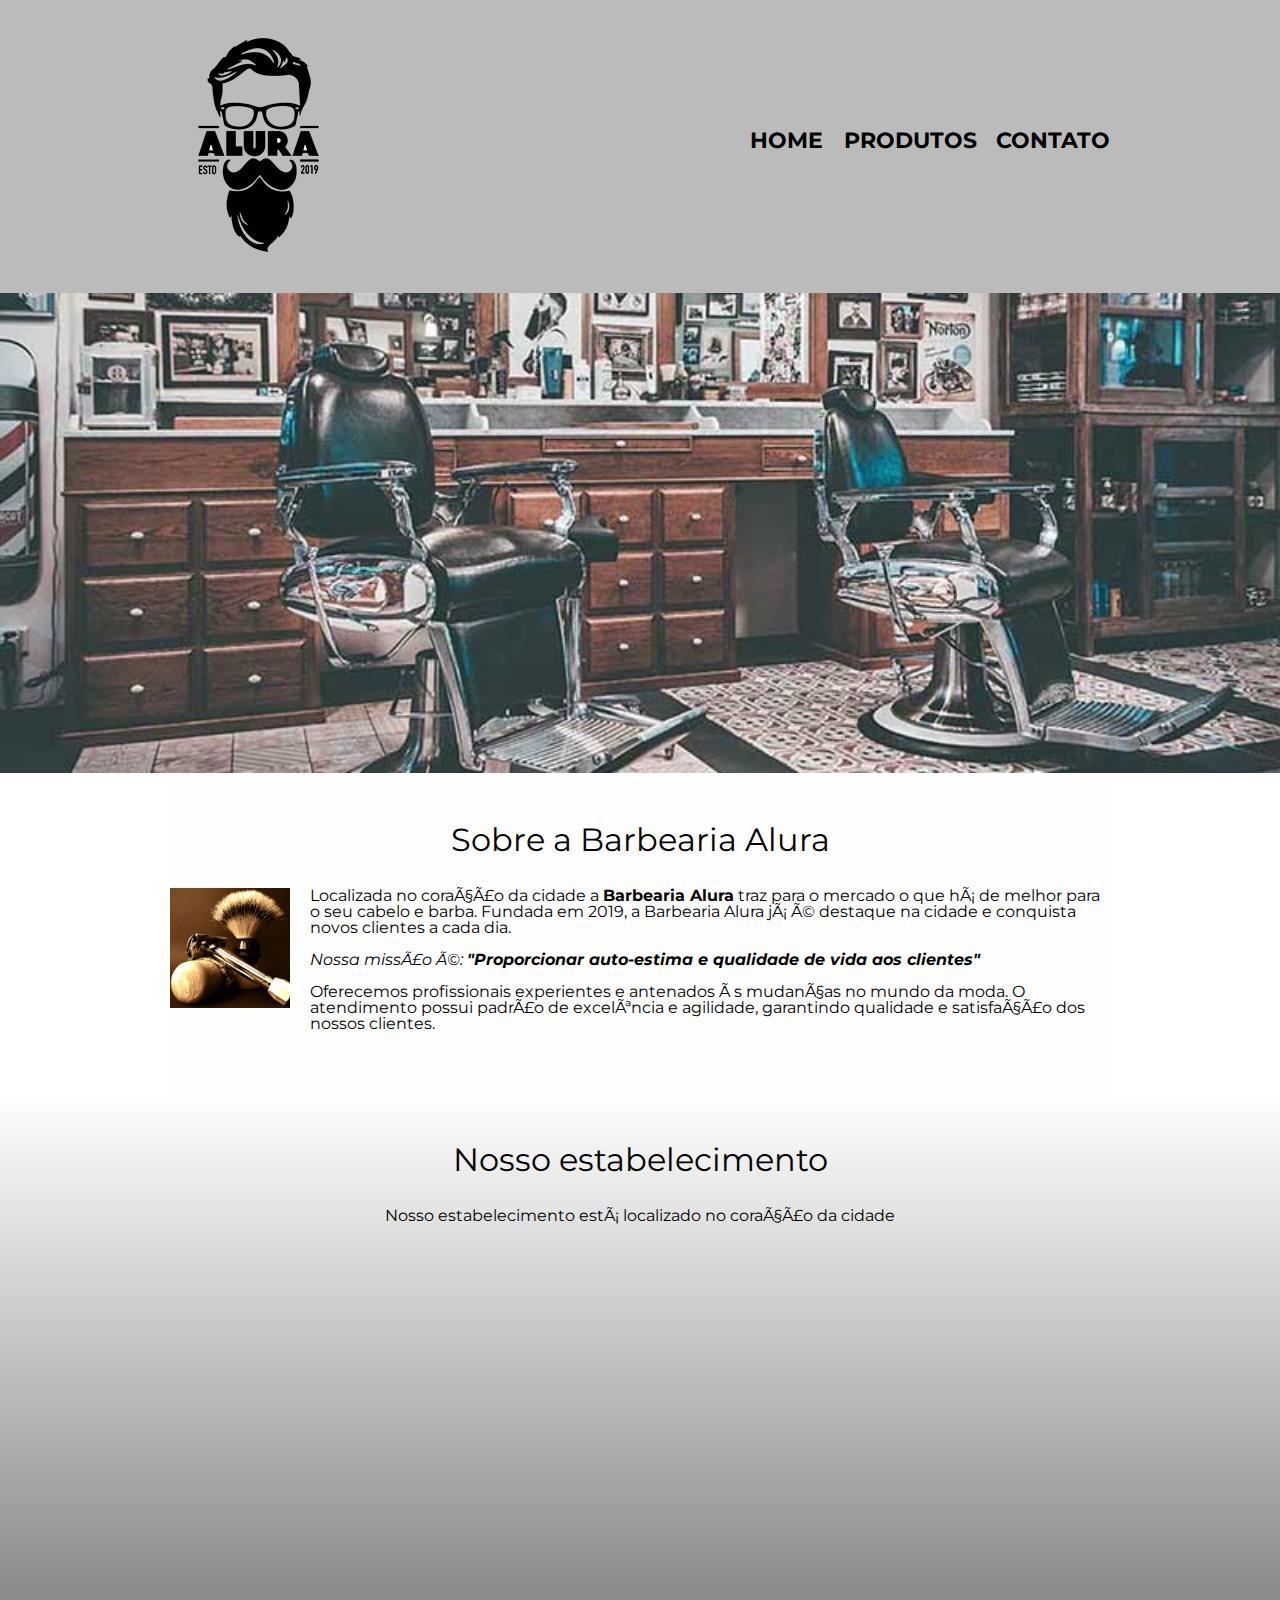
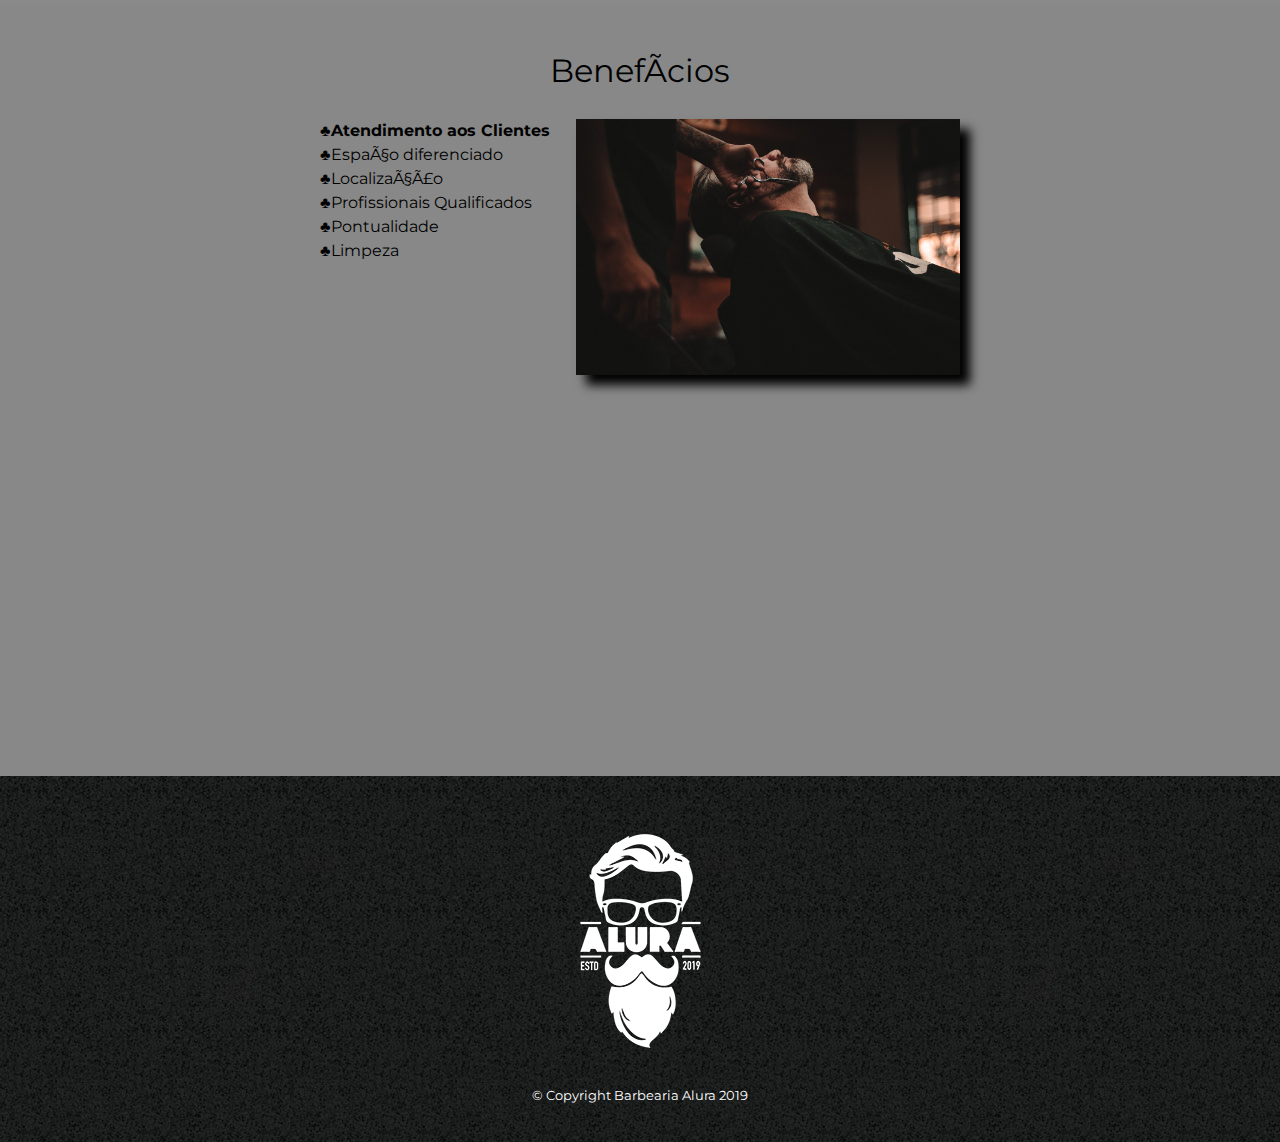
<file: index.html>
<!DOCTYPE html> 
<html lang=" pt-br">
    <head> 
        <meta charset="UTF 8">
        <title> Barbearia Alura </title>
        <link rel="stylesheet" href="reset.css"> 
        <link rel="stylesheet" href="style.css">
        <link href="https://fonts.googleapis.com/css2?family=Montserrat&display=swap" rel="stylesheet">
    </head>
    <body>
        <header>
            <div class="caixa"> 
             <h1> <img src="logo.png"> </h1>
                <nav>
                    <ul>
                        <li><a href="index.html"> Home </a> </li>
                        <li><a href="produtos.html"> Produtos</a></li>
                        <li><a href="contato.html"> Contato</a></li>
                    </ul>
                </nav>
            </div>
        </header>
        <img class= "banner" src="banner.jpg"> 
        <main> 
            <section class="principal" >
                <h2 class="titulo-principal"> Sobre a Barbearia Alura</h2>
                <img class="utensilios" src="utensilios.jpg" alt="utensílios de um barbeiro"> 
                <p>Localizada no coração da cidade a <strong>Barbearia Alura</strong>  traz para o mercado o que há de melhor para o seu cabelo e barba. Fundada em 2019, a Barbearia Alura já é destaque na cidade e conquista novos clientes a cada dia.</p>
                <p id= "missao"><em>Nossa missão é: <strong>"Proporcionar auto-estima e qualidade de vida aos clientes"</strong></em></p>
                <p>Oferecemos profissionais experientes e antenados às mudanças no mundo da moda. O atendimento possui padrão de excelência e agilidade, garantindo qualidade e satisfação dos nossos clientes.</p>
            </section>
            <section class="mapa"> 
                <h3 class="titulo-principal"> Nosso estabelecimento </h3>
                <p>Nosso estabelecimento está localizado no coração da cidade</p>
                <div class="mapa-conteudo">
                    <iframe src="https://www.google.com/maps/embed?pb=!1m18!1m12!1m3!1d3571.2572005293946!2d-49.087331884909766!3d-26.479662381659463!2m3!1f0!2f0!3f0!3m2!1i1024!2i768!4f13.1!3m3!1m2!1s0x94de9455870e6fc5%3A0x55f4f031da1f8369!2sJaragu%C3%A1%20do%20Sul%20Park%20Shopping!5e0!3m2!1spt-BR!2sbr!4v1659103071254!5m2!1spt-BR!2sbr" width="100%" height="300" style="border:0;" allowfullscreen="" loading="lazy" referrerpolicy="no-referrer-when-downgrade"></iframe>
                </div>
            </section>
            <section class="beneficios">
                <h3 class="titulo-principal"> Benefícios</h3>
                <div class="conteudo-beneficios">
                    <ul class="lista-beneficios">
                        <li class="itens">Atendimento aos Clientes</li>
                        <li class="itens">Espaço diferenciado</li>
                        <li class="itens">Localização</li>
                        <li class="itens">Profissionais Qualificados</li>
                        <li class="itens">Pontualidade</li>
                        <li class="itens">Limpeza</li>
                    </ul><img src="beneficios.jpg" class="imagem-beneficios">
                </div>

                <div class="video">
                    <iframe width="100%" height="315" src="https://www.youtube.com/embed/wcVVXUV0YUY" title="YouTube video player" frameborder="0" allow="accelerometer; autoplay; clipboard-write; encrypted-media; gyroscope; picture-in-picture" allowfullscreen></iframe>
                </div>
            </section>
        </main>
        <footer>
            <img src="logo-branco.png">
            <p class="copyright">&copy; Copyright Barbearia Alura 2019</p>
        </footer>
    </body>
</html>
</file>
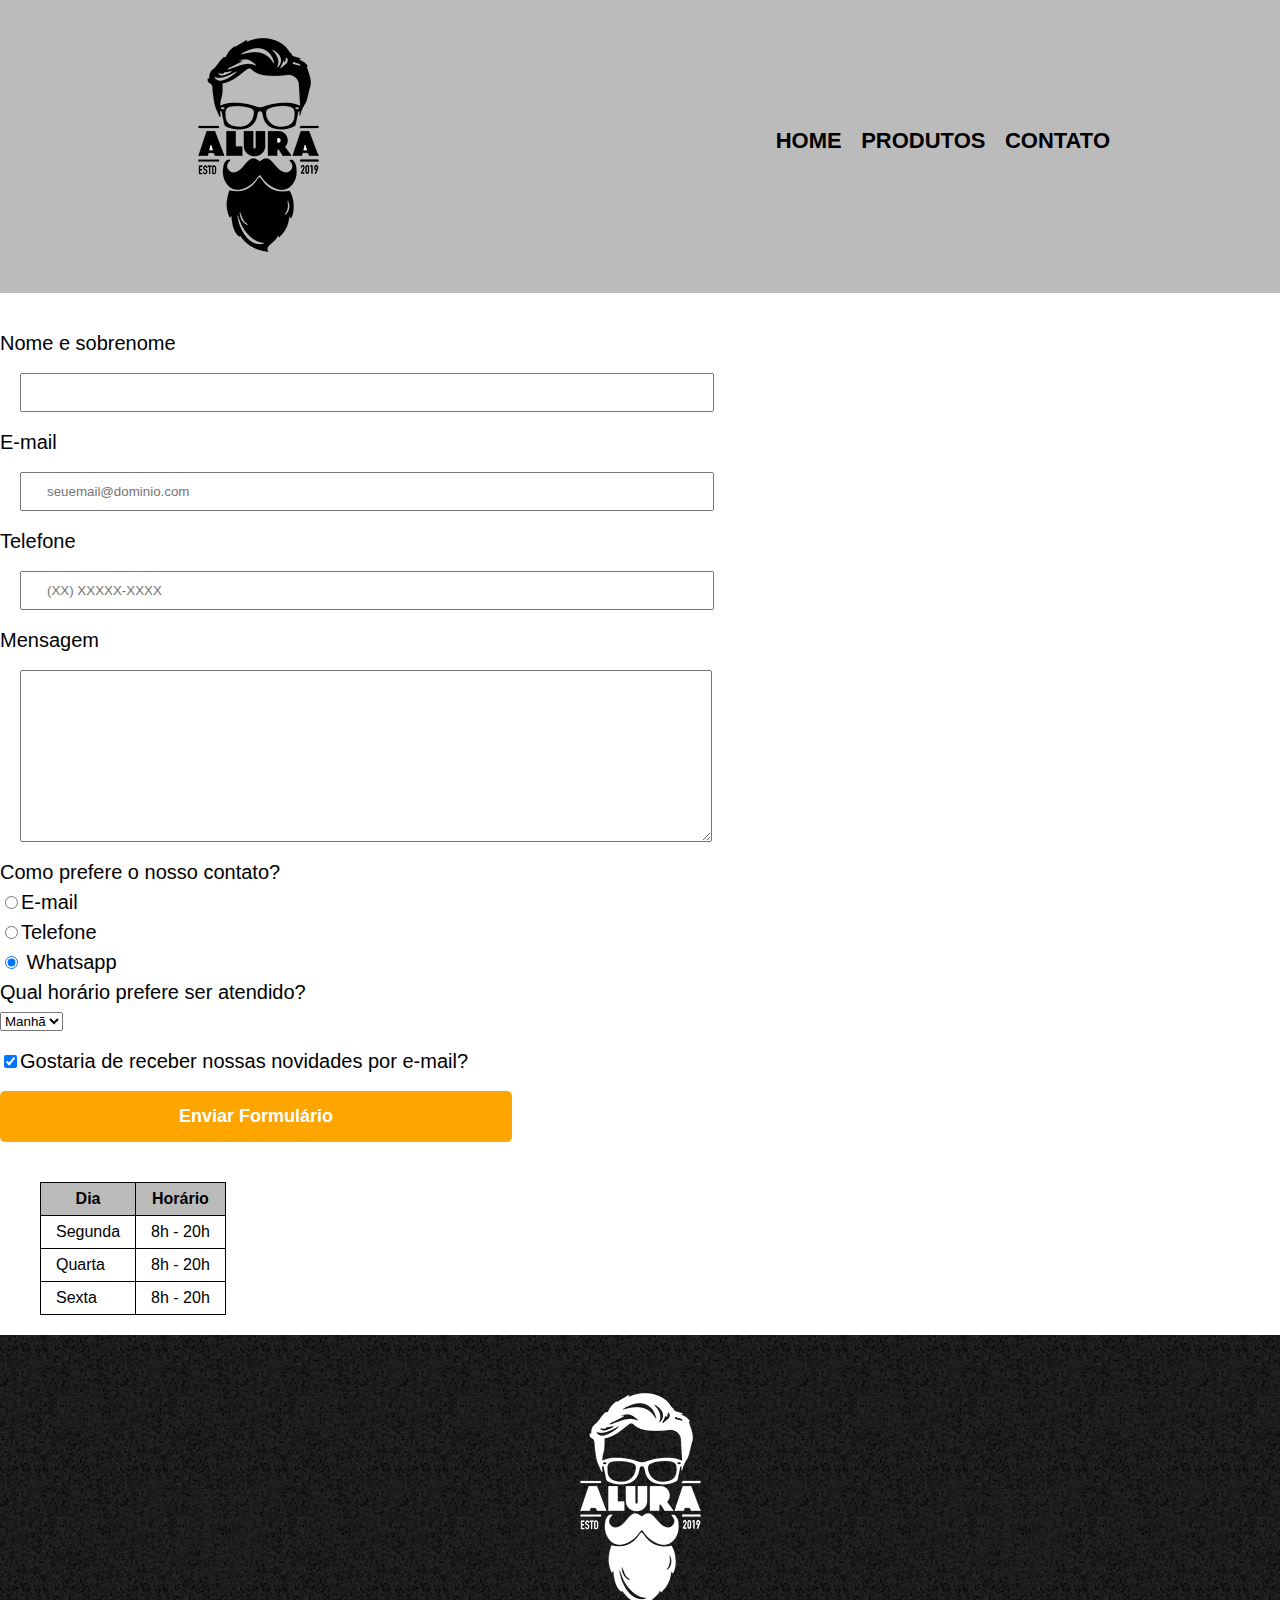
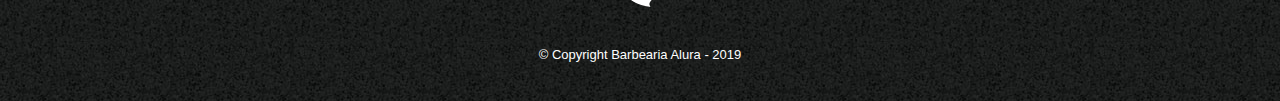
<file: contato.html>
<!DOCTYPE html>
<html>
    <head>
        <meta charset="UTF-8">
        <title>Contato - Barbearia Alura</title>
        <link rel="stylesheet" href="reset.css">
        <link rel="stylesheet" href="style.css">
    </head>
    <body>
        <header>
            <div class="caixa">
                <h1><img src="logo.png" alt="Logo da Barbearia Alura"></h1>

                <nav>
                    <ul>
                        <li><a href="index.html">Home</a></li>
                        <li><a href="produtos.html">Produtos</a></li>
                        <li><a href="contato.html">Contato</a></li>
                    </ul>
                </nav>
            </div>
        </header>
        <main>
            <form>
                <label for="nomesobrenome">Nome e sobrenome</label> 
                <input type="text" id="nomesobrenome" class="input-padrao" required>

                <label for="email">E-mail </label>
                <input type="email" id="email" class="input-padrao" required placeholder="seuemail@dominio.com">

                <label for="telefone" >Telefone </label>
                <input type="tel" id="telefone" class="input-padrao" required placeholder="(XX) XXXXX-XXXX">

                <label for="mensagem">Mensagem </label>
                <textarea cols="70" rows="10" id="mensagem" class="input-padrao" required> </textarea>

                <fieldset>
                    <legend>Como prefere o nosso contato?</legend>
                    <label for="radio-email"><input type="radio" name="contato" value="email" id="radio-email">E-mail</label>
                    <label for="radio-telefone"><input type="radio" name="contato" value="telefone" id="radio-telefone">Telefone</label>
                    <label for="radio-whatsapp"><input type="radio" name="contato" value="whatsapp" id="radio-whatsapp" checked> Whatsapp </label>               
                </fieldset>

               <fieldset>
                    <legend>Qual horário prefere ser atendido?</legend>
                    <select> 
                        <option> Manhã </option>
                        <option> Tarde </option>
                        <option> Noite</option>
                    </select>
               </fieldset>

                <label class="checkbox"><input type="checkbox" checked>Gostaria de receber nossas novidades por e-mail?</label>
                <input type="submit" value="Enviar Formulário" class="enviar">
            </form>
            <table>
                <thead>
                    <th> Dia</th>
                    <th>Horário</th>
                </thead>
                    <tbody>
                        <tr>
                            <td>Segunda</td>
                            <td> 8h - 20h</td>
                        </tr>
                        <tr>
                            <td>Quarta</td>
                            <td> 8h - 20h</td>
                        </tr>
                        <tr>
                            <td>Sexta</td>
                            <td> 8h - 20h</td>
                        </tr>
                    </tbody>
            </table>
        </main> 

        <footer>
            <img src="logo-branco.png" alt="Logo da Barbearia Alura">
            <p class="copyright">&copy; Copyright Barbearia Alura - 2019</p>
        </footer>
    </body>
</html>
</file>
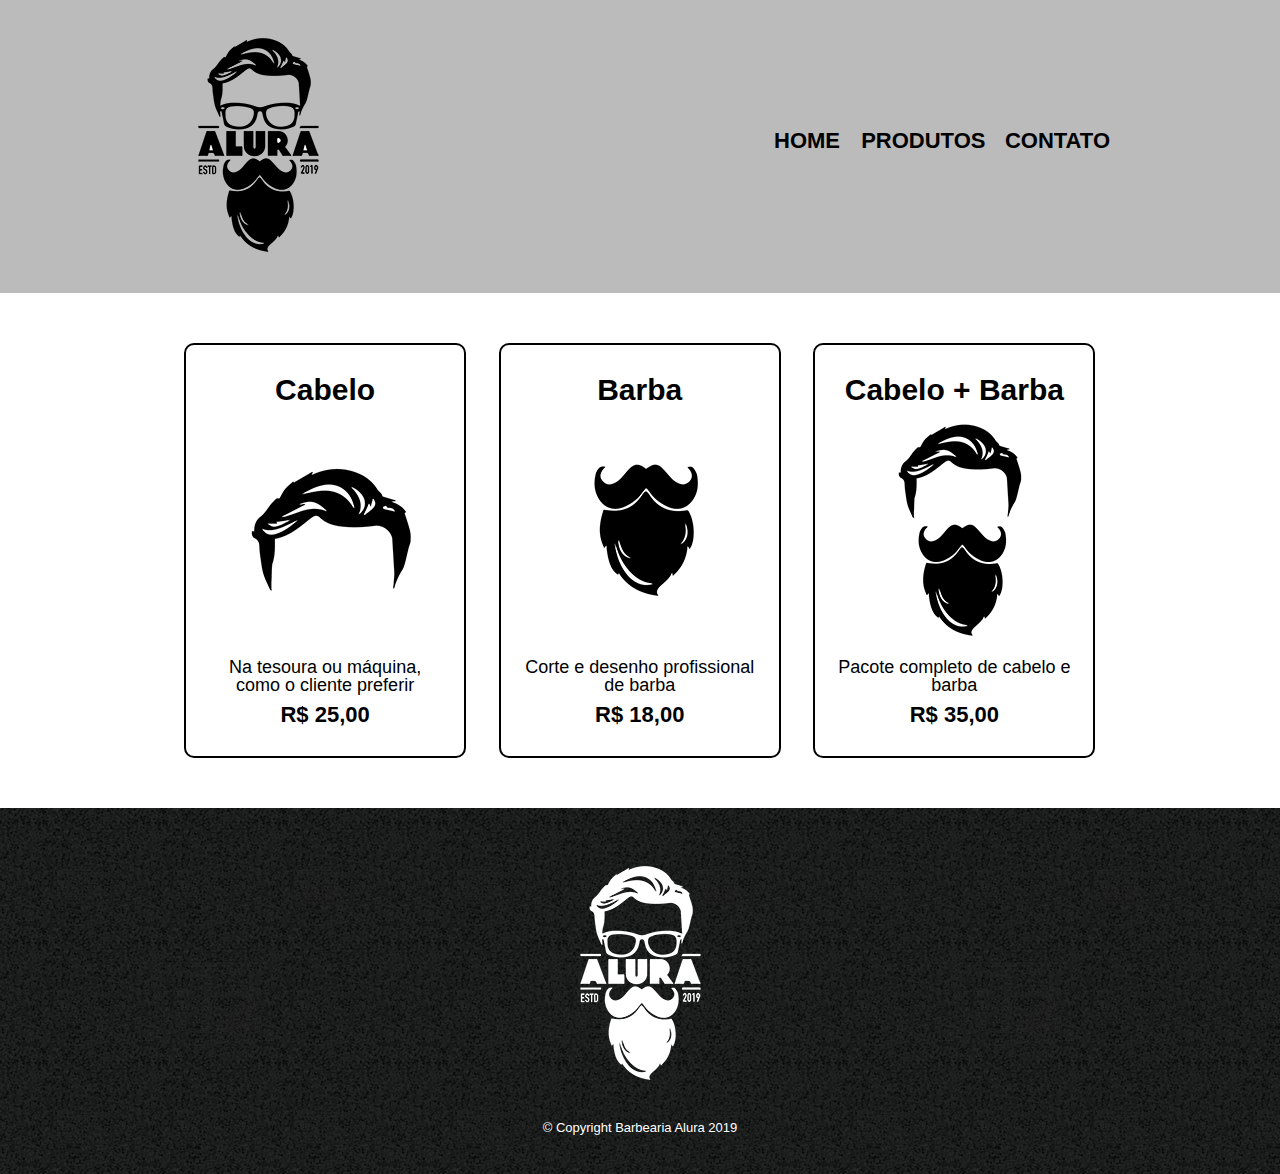
<file: produtos.html>
<!DOCTYPE html>
<html>
    <head>
        <meta charset="UTF-8">
        <title> Produtos - Barbearia Alura</title>

        <link rel="stylesheet" href="reset.css"> 
        <link rel="stylesheet" href="style.css">
    </head>
    <body>
        <header>
            <div class="caixa"> 
             <h1> <img src="logo.png"> </h1>
                <nav>
                    <ul>
                        <li><a href="index.html"> Home </a> </li>
                        <li><a href="produtos.html"> Produtos</a></li>
                        <li><a href="contato.html"> Contato</a></li>
                    </ul>
                </nav>
            </div>
        </header>

        <main> 
            <ul class="produtos">
                <li>
                    <h2>Cabelo</h2>
                    <img src="cabelo.jpg">
                    <p class="produto-descricao"> Na tesoura ou máquina, como o cliente preferir</p>
                    <p class="produto-preco"> R$ 25,00</p>
                </li>
                <li>
                    <h2>Barba</h2>
                    <img src="barba.jpg">
                    <p class="produto-descricao">Corte e desenho profissional de barba</p>
                    <p class="produto-preco">R$ 18,00</p>
                </li>
                <li>
                    <h2>Cabelo + Barba</h2>
                    <img src="cabelo+barba.jpg">
                    <p class="produto-descricao">Pacote completo de cabelo e barba</p>
                    <p class="produto-preco">R$ 35,00</p>
                </li>
            </ul>
        </main>
        <footer>
            <img src="logo-branco.png">
            <p class="copyright">&copy; Copyright Barbearia Alura 2019</p>
        </footer>
    </body>
</html>
</file>
<file: style.css>
body {
    font-family: 'Montserrat', sans-serif;
}

header {
    background: #bbbbbb;
    padding: 20px 0;
}

.caixa {
    position: relative;
    width: 940px;
    margin: 0 auto; 
}

nav {
    position:absolute;
    top: 110px;
    right: 0;
}

nav li {
    display: inline;
    margin: 0 0 0 15px;
}

nav a {
    text-transform: uppercase;
    color:black;
    font-weight: bold;
    font-size: 22px;
    text-decoration: none;
}

nav a:hover {
    color: #c78c19;
    text-decoration: underline;
}

.produtos {
    width: 940px;
    margin: 0 auto;
    padding: 50px 0;
}

.produtos li {
    display:inline-block;
    text-align: center;
    width: 30%;
    vertical-align: top;
    margin: 0 1.5%;
    padding: 30px 20px;
    box-sizing: border-box;
    border: #000000 2px solid;
    border-radius: 10px;
}

.produtos li:hover {
    border-color: #c78c19;
}

.produtos li:active {
    border-color: #dfc3d2;
}

.produtos li:hover h2 {
    font-size: 34px;
}

.produtos h2 {
    font-size: 30px;
    font-weight: bold;
}

.produto-descricao {
    font-size: 18px;
}

.produto-preco {
    font-size: 22px;
    font-weight: bold;
    margin-top: 10px;
}

footer {
    text-align: center;
    background: url("bg.jpg");
    padding: 40px 0;
}

.copyright {
    color: white;
    font-size: 13px;
    margin-top: 20px;
}


form {
    margin: 40px 0;
}

form label, form legend {
    display: block;
    font-size: 20px;
    margin: 0 0 10px;
}

.input-padrao {
    display: block;
    margin: 20px;
    padding: 10px 25px;
    width: 50%;
}

.checkbox {
    margin: 20px 0;
}

.enviar {
    width: 40%;
    padding: 15px 0;
    background: orange;
    color: white;
    font-weight: bold;
    font-size: 18px;
    border: none;
    border-radius: 5px;
    transition: 1s all;
    cursor: pointer;
}

.enviar:hover {
    background: green;
    transform: scale(1.2);
}

table {
    margin: 20px 40px;
}

thead{
    background: #bbbbbb;
    color: black;
    font-weight: bold;
}

td, th {
    border: 1px solid black;
    padding: 8px 15px;
}

/* css da página inicial */

.banner {
    width: 100%;
}

.titulo-principal {
text-align: center;
font-size: 2em;
margin: 0 0 1em;
clear: left;
}

.principal {
    padding: 3em 0;
    background: #fefefe;
    width: 940px;
    margin: 0 auto;
}

.principal p {
    margin: 0 0 1em;
}

.principal strong {
    font-weight: bold;
}

.principal em {
    font-style: italic;
}

.utensilios {
    width: 120px;
    float: left;
    margin: 0 20px 20px 0;
}

.mapa-conteudo {
    width: 940px;
    margin: 0 auto;
}

.mapa {
    padding: 3em 0;
    background: linear-gradient(#FEFEFE, #888888);
}

.mapa p {
    margin: 0 0 2em;
    text-align: center;
}

.beneficios {
    padding: 3em 0;
    background: #888888;
}

.conteudo-beneficios {
    width: 640px;
    margin: 0 auto;
}

.lista-beneficios{
    width: 40%;
    display: inline-block;
    vertical-align: top;
}

.itens{
    line-height: 1.5;
}

.itens:before {
    content: "♣";
}

.itens:first-child {
    font-weight: bold;
}

.imagem-beneficios {
    width: 60%;
    opacity: 1;
    transition: 400ms;
    box-shadow: 10px 10px 10px 0 #000000;
}

.imagem-beneficios:hover{
    opacity: 0.3;
}

.video {
    width: 560px;
    margin: 1em auto;
}
</file>
